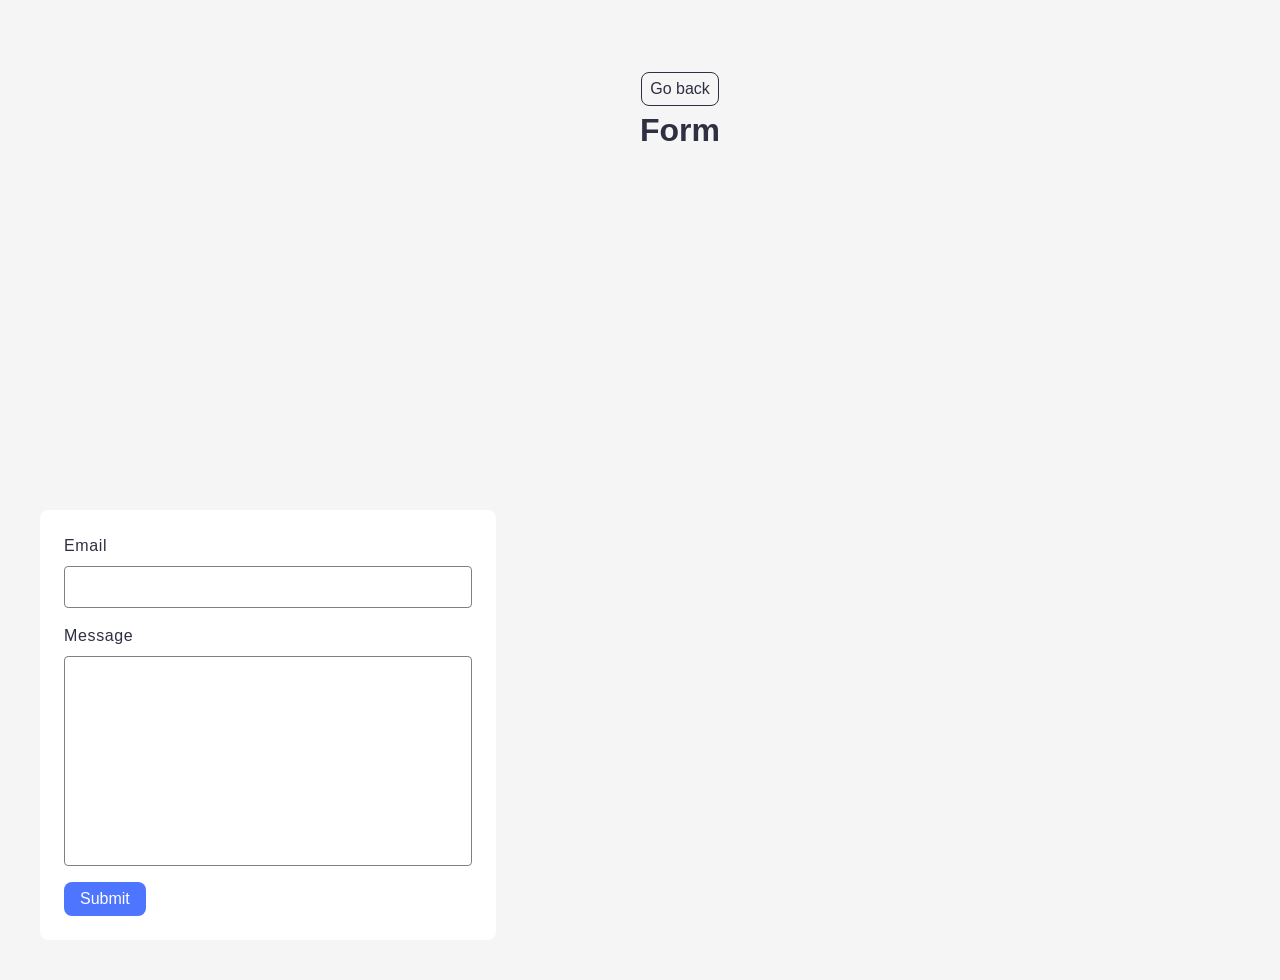
<file: src/2-form.html>
<!DOCTYPE html>
<html lang="en">
  <head>
    <meta charset="UTF-8" />
    <meta http-equiv="X-UA-Compatible" content="IE=edge" />
    <meta name="viewport" content="width=device-width, initial-scale=1.0" />
    <title>Form</title>
    <link rel="stylesheet" href="./css/styles.css" />
    <link rel="stylesheet" href="./css/form.css" />
  </head>
  <body>
   
    <main>
      <div class="container">
        <a class="back-link" href="./index.html">Go back</a>
        <h1 class="main-title">
          Form
        </h1>
        
      </div>
    </main>
    <form class="feedback-form" autocomplete="off">
  <label>
    Email
    <input type="email" name="email" autofocus />
  </label>
  <label>
    Message
    <textarea name="message" rows="8"></textarea>
  </label>
  <button type="submit">Submit</button>
</form>
<script type="module" src="./js/2-form.js"></script>
  </body>
</html>
</file>
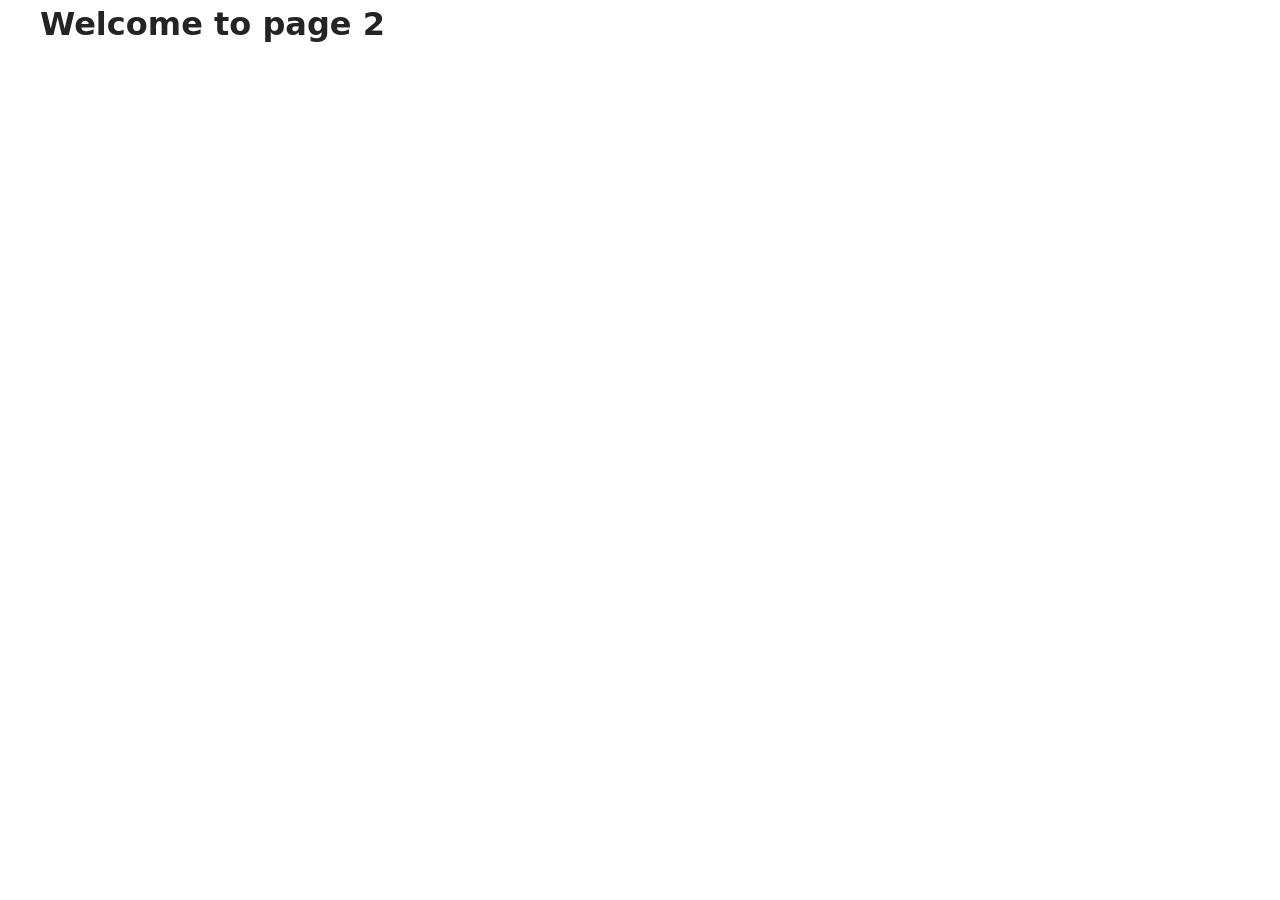
<file: src/page-2.html>
<!DOCTYPE html>
<html lang="en">
  <head>
    <meta charset="UTF-8" />
    <meta http-equiv="X-UA-Compatible" content="IE=edge" />
    <meta name="viewport" content="width=device-width, initial-scale=1.0" />
    <title>Page 2</title>
    <link rel="stylesheet" href="./css/styles.css" />
  </head>
  <body>
    <load
      src="./partials/header.html"
      icon-path="./img/sprite.svg#logo"
      highlight-act="active"
    />

    <main>
      <div class="container">
        <h1 class="main-title">
          <span class="main-title-gradient">Welcome</span> to page 2
        </h1>
        <load src="./partials/back-link.html" />
      </div>
    </main>

    <load src="./partials/footer.html" />
  </body>
</html>
</file>
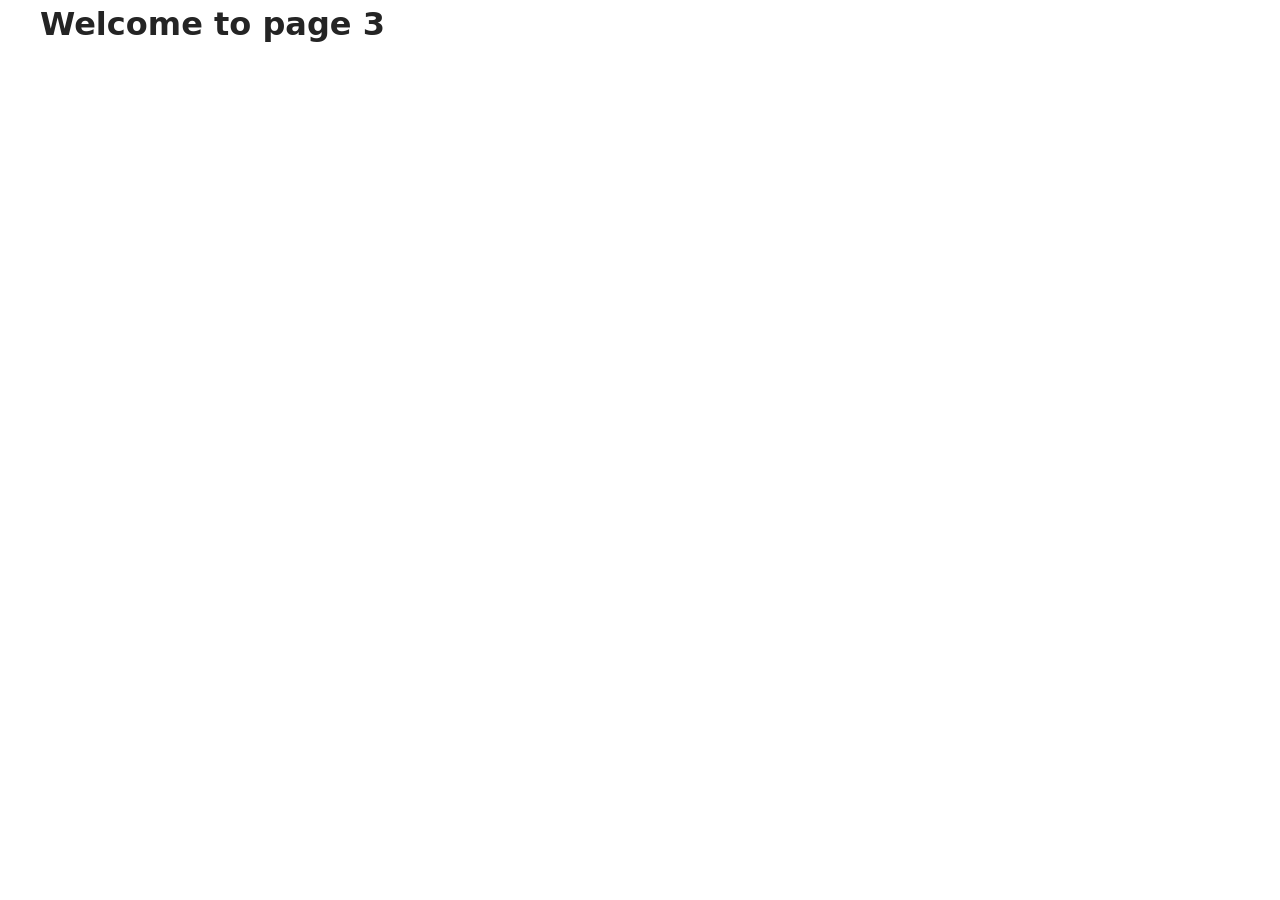
<file: src/page-3.html>
<!DOCTYPE html>
<html lang="en">
  <head>
    <meta charset="UTF-8" />
    <meta http-equiv="X-UA-Compatible" content="IE=edge" />
    <meta name="viewport" content="width=device-width, initial-scale=1.0" />
    <title>Page 3</title>
    <link rel="stylesheet" href="./css/styles.css" />
  </head>
  <body>
    <load
      src="./partials/header.html"
      icon-path="./img/sprite.svg#logo"
      highlight-curr="active"
    />

    <main>
      <div class="container">
        <h1 class="main-title">
          <span class="main-title-gradient">Welcome</span> to page 3
        </h1>
        <load src="./partials/back-link.html" />
      </div>
    </main>

    <load src="./partials/footer.html" />
  </body>
</html>
</file>
<file: src/css/styles.css>
/**
  |============================
  | include css partials with
  | default @import url()
  |============================
*/
/* Common styles */
@import url('./reset.css');
@import url('./base.css');
@import url('./container.css');
@import url('./animations.css');

/* Sections style */
@import url('./header.css');
@import url('./badges.css');
@import url('./back-link.css');
</file>
<file: src/css/form.css>
body {
  font-family: Montserrat, sans-serif;
  background-color: #f5f5f5;
  color: #2e2f42;
  margin: 0;
  padding: 40px;
  display: flex;
  justify-content: center;
}

.feedback-form {
  display: flex;
  flex-direction: column;
  width: 408px;
  padding: 24px;
  background-color: #ffffff;
  border-radius: 8px;
}

.feedback-form label {
  display: flex;
  flex-direction: column;
  margin-bottom: 16px;

  font-weight: 400;
  font-size: 16px;
  line-height: 1.5;
  letter-spacing: 0.04em;
}

.feedback-form input,
.feedback-form textarea {
  margin-top: 8px;
  padding: 8px 16px;

  font-family: inherit;
  font-size: 16px;
  line-height: 1.5;

  border: 1px solid #808080;
  border-radius: 4px;
  outline: none;
  transition: border-color 250ms ease;
}

.feedback-form input:hover,
.feedback-form textarea:hover {
  border-color: #000000;
}

.feedback-form input:focus,
.feedback-form textarea:focus {
  border-color: #808080;
}

.feedback-form textarea {
  resize: none;
}

.feedback-form button {
  align-self: flex-start;
  padding: 8px 16px;

  font-size: 16px;
  font-weight: 500;

  background-color: #4e75ff;
  color: #ffffff;

  border: none;
  border-radius: 8px;
  cursor: pointer;

  transition: background-color 250ms ease;
}

.feedback-form button:hover {
  background-color: #6c8cff;
}
</file>
